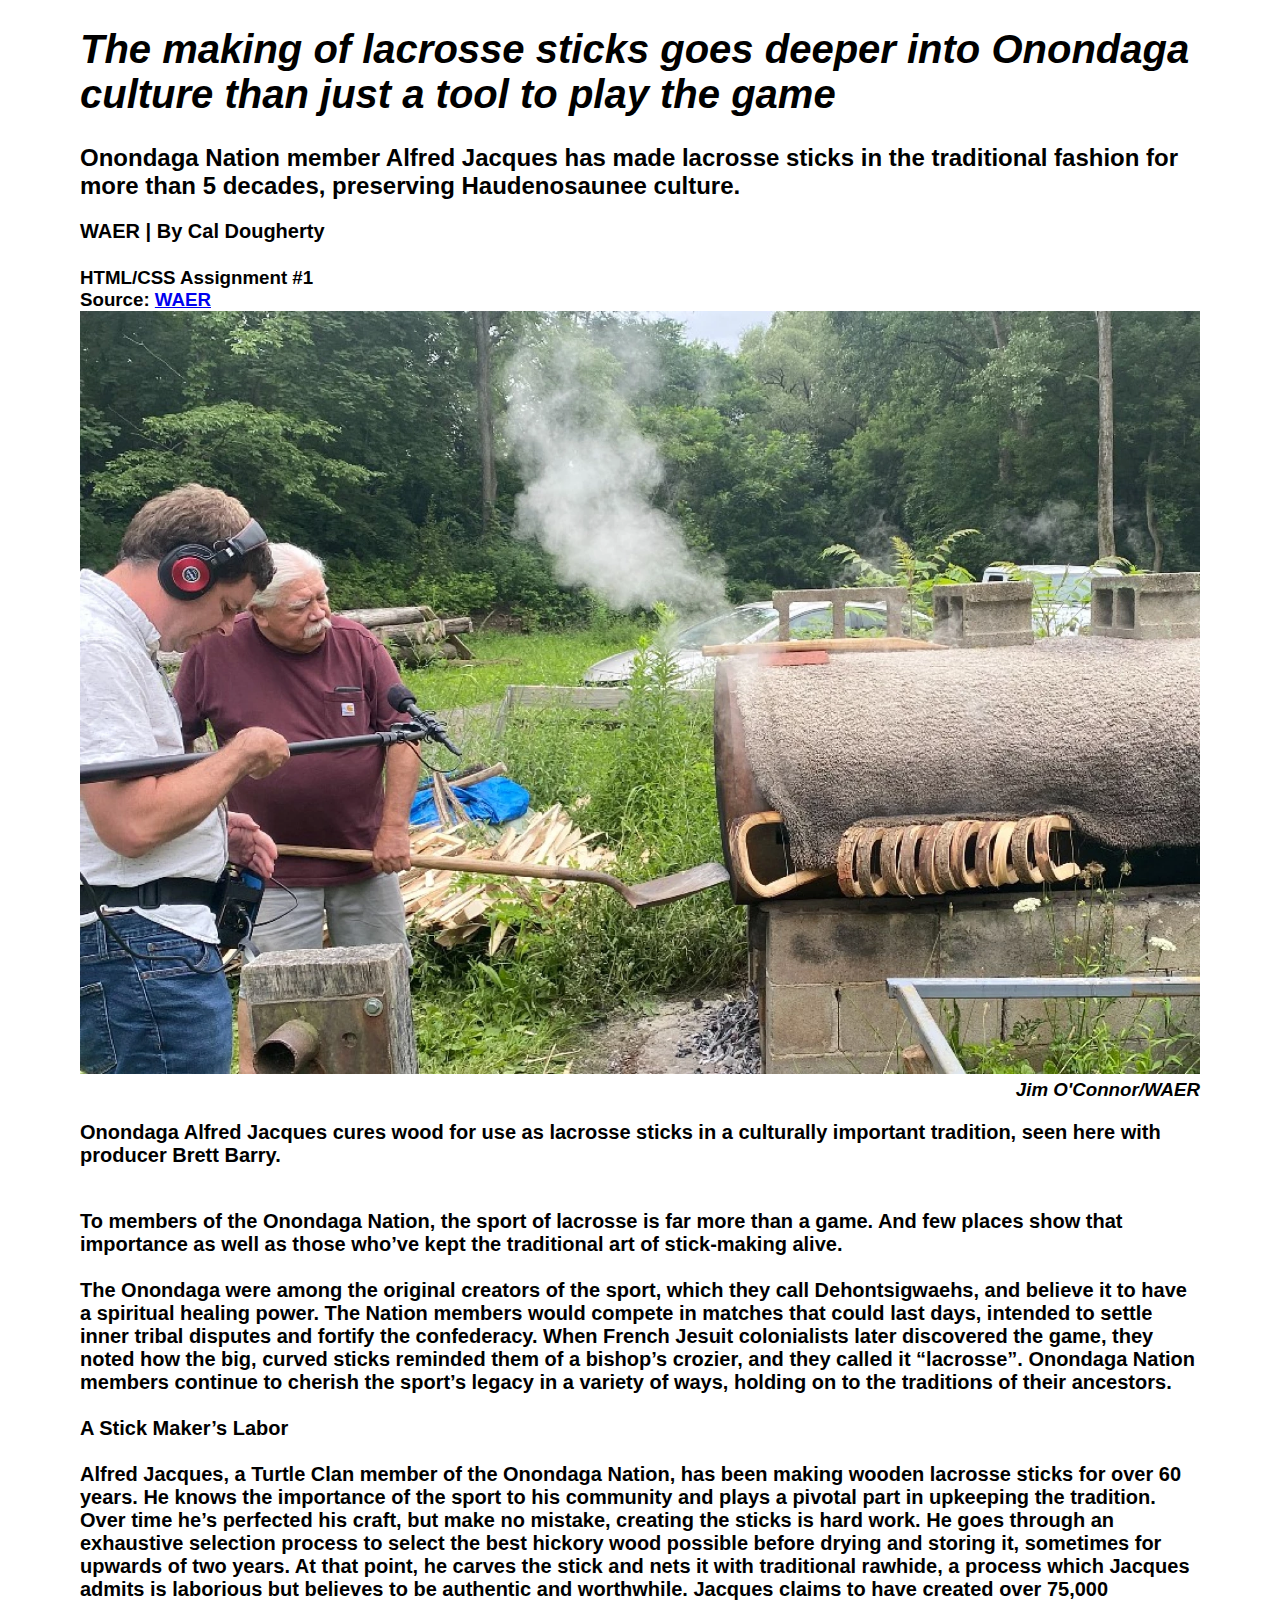
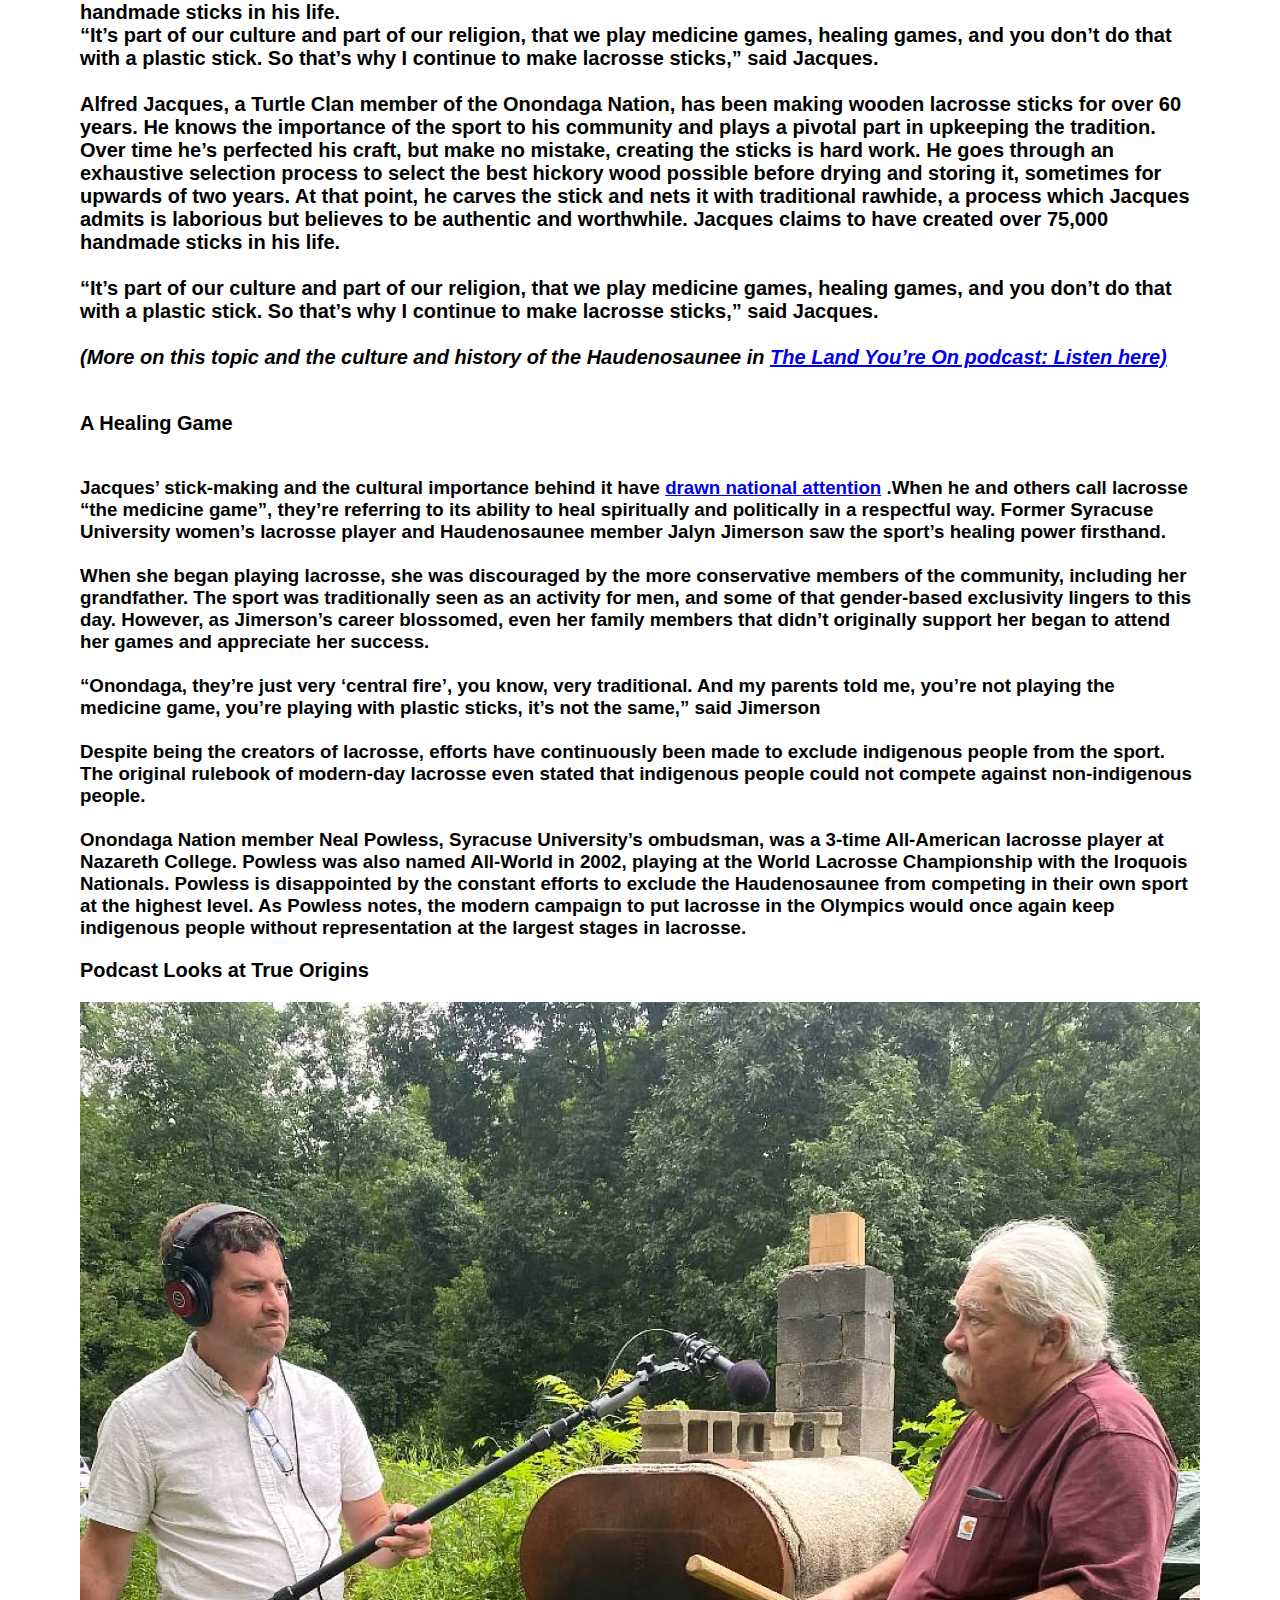
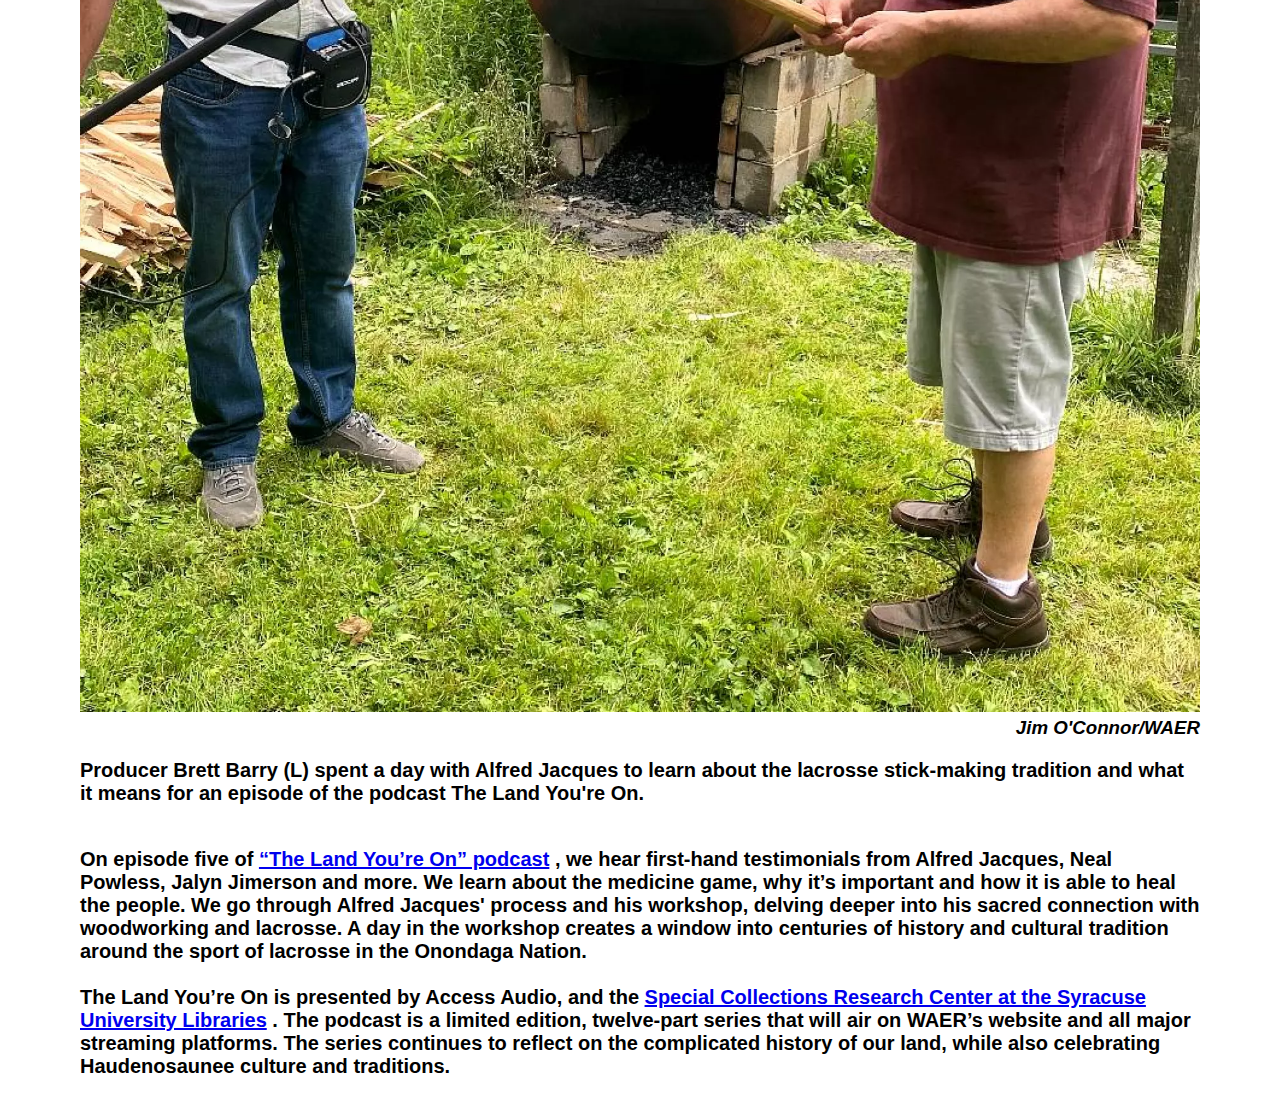
<file: main.html>
<!DOCTYPE html>
<html>
<head>
	<link href="main.css" rel="stylesheet" />
	<meta charset="utf-8">
	<meta name="viewport" content="width=device-width, initial-scale=1">
	
	<!-- Remove this comment and add your <link> element here. -->
	<title>Also give this page an appropriate title.</title>
</head>
<body>


<h1>
	
The making of lacrosse sticks goes deeper into Onondaga culture than just a tool to play the game

</h1>

<h2>
	
Onondaga Nation member Alfred Jacques has made lacrosse sticks in the traditional fashion for more than 5 decades, preserving Haudenosaunee culture.

<p>

<b>WAER | By Cal Dougherty </b>	


</p>
</h2>


<h3> HTML/CSS Assignment #1<br>
		Source:   <a href="https://www.waer.org/news/2022-11-25/the-making-of-lacrosse-sticks-goes-deeper-into-onondaga-culture-than-just-a-tool-to-play-the-game">WAER</a>


<div>
	
	
<img src="lacross1.jpg" alt="lacross">
          


    
<div align="right">
<i>Jim O'Connor/WAER </i> <br>
 </div> 

<p>    

	<caption>Onondaga Alfred Jacques cures wood for use as lacrosse sticks in a culturally important tradition, seen here with producer Brett Barry.
</caption>

	
</p>

</div>

<p><br>To members of the Onondaga Nation, the sport of lacrosse is far more than a game. And few places show that importance as well as those who’ve kept the traditional art of stick-making alive.<br>

<br>The Onondaga were among the original creators of the sport, which they call Dehontsigwaehs, and believe it to have a spiritual healing power. The Nation members would compete in matches that could last days, intended to settle inner tribal disputes and fortify the confederacy. When French Jesuit colonialists later discovered the game, they noted how the big, curved sticks reminded them of a bishop’s crozier, and they called it “lacrosse”. Onondaga Nation members continue to cherish the sport’s legacy in a variety of ways, holding on to the traditions of their ancestors.<br>

<br><b>A Stick Maker’s Labor</b> <br>

<br>Alfred Jacques, a Turtle Clan member of the Onondaga Nation, has been making wooden lacrosse sticks for over 60 years. He knows the importance of the sport to his community and plays a pivotal part in upkeeping the tradition. Over time he’s perfected his craft, but make no mistake, creating the sticks is hard work. He goes through an exhaustive selection process to select the best hickory wood possible before drying and storing it, sometimes for upwards of two years. At that point, he carves the stick and nets it with traditional rawhide, a process which Jacques admits is laborious but believes to be authentic and worthwhile. Jacques claims to have created over 75,000 handmade sticks in his life.<br>

“It’s part of our culture and part of our religion, that we play medicine games, healing games, and you don’t do that with a plastic stick. So that’s why I continue to make lacrosse sticks,” said Jacques.<br>

<br>Alfred Jacques, a Turtle Clan member of the Onondaga Nation, has been making wooden lacrosse sticks for over 60 years. He knows the importance of the sport to his community and plays a pivotal part in upkeeping the tradition. Over time he’s perfected his craft, but make no mistake, creating the sticks is hard work. He goes through an exhaustive selection process to select the best hickory wood possible before drying and storing it, sometimes for upwards of two years. At that point, he carves the stick and nets it with traditional rawhide, a process which Jacques admits is laborious but believes to be authentic and worthwhile. Jacques claims to have created over 75,000 handmade sticks in his life.<br>

<br>“It’s part of our culture and part of our religion, that we play medicine games, healing games, and you don’t do that with a plastic stick. So that’s why I continue to make lacrosse sticks,” said Jacques.<br>


<br> <i>(More on this topic and the culture and history of the Haudenosaunee in <a href="https://www.waer.org/podcast/the-land-youre-on">The Land You’re On podcast: Listen here)</a> </i>


 <p><br>A Healing Game<br> </p>

<br>Jacques’ stick-making and the cultural importance behind it have <a href="https://www.onondaganation.org/news/2019/at-the-onondaga-nation-in-central-new-york-a-one-man-factory-keeps-lacrosse-tradition-alive/">drawn national attention</a> .When he and others call lacrosse “the medicine game”, they’re referring to its ability to heal spiritually and politically in a respectful way. Former Syracuse University women’s lacrosse player and Haudenosaunee member Jalyn Jimerson saw the sport’s healing power firsthand.<br>

<br>When she began playing lacrosse, she was discouraged by the more conservative members of the community, including her grandfather. The sport was traditionally seen as an activity for men, and some of that gender-based exclusivity lingers to this day. However, as Jimerson’s career blossomed, even her family members that didn’t originally support her began to attend her games and appreciate her success.<br>

<br>“Onondaga, they’re just very ‘central fire’, you know, very traditional. And my parents told me, you’re not playing the medicine game, you’re playing with plastic sticks, it’s not the same,” said Jimerson<br>

<br>Despite being the creators of lacrosse, efforts have continuously been made to exclude indigenous people from the sport. The original rulebook of modern-day lacrosse even stated that indigenous people could not compete against non-indigenous people.<br>

<br>Onondaga Nation member Neal Powless, Syracuse University’s ombudsman, was a 3-time All-American lacrosse player at Nazareth College. Powless was also named All-World in 2002, playing at the World Lacrosse Championship with the Iroquois Nationals. Powless is disappointed by the constant efforts to exclude the Haudenosaunee from competing in their own sport at the highest level. As Powless notes, the modern campaign to put lacrosse in the Olympics would once again keep indigenous people without representation at the largest stages in lacrosse.<br>


<p>Podcast Looks at True Origins</p>

<div>
	
<img src="2.jpg" alt="Producer Brett Barry">
<div align="right">
<i>Jim O'Connor/WAER </i> <br>
 </div> 

<p>    

<caption>  Producer Brett Barry (L) spent a day with Alfred Jacques to learn about the lacrosse stick-making tradition and what it means for an episode of the podcast The Land You're On.

</caption>

</div>


<p> 

<br> On episode five of <a href="https://www.waer.org/podcast/the-land-youre-on">“The Land You’re On” podcast</a> , we hear first-hand testimonials from Alfred Jacques, Neal Powless, Jalyn Jimerson and more. We learn about the medicine game, why it’s important and how it is able to heal the people. We go through Alfred Jacques' process and his workshop, delving deeper into his sacred connection with woodworking and lacrosse. A day in the workshop creates a window into centuries of history and cultural tradition around the sport of lacrosse in the Onondaga Nation. <br>


<br>The Land You’re On is presented by Access Audio, and the  <a href="https://library.syracuse.edu/special-collections-research-center/">Special Collections Research Center at the Syracuse University Libraries</a> . The podcast is a limited edition, twelve-part series that will air on WAER’s website and all major streaming platforms. The series continues to reflect on the complicated history of our land, while also celebrating Haudenosaunee culture and traditions.<br>

</p>

		</h3>

	<!-- You're following instructions on this page [https://github.com/jnl221/HTML_assignment] to add content in here. -->
</body>
</html>
</file>
<file: main.css>
body {
  font-family: Arial, sans-serif;
  max-width: 70rem;
  margin-left: auto;
  margin-right: auto;
}

header {
  background-color: darkgray;
  font-size: 18px;
  padding-top: 10px;
  padding-bottom: 10px;
  padding-left: 10%;
  padding-right: 10%;
  margin-bottom: 15px;
}

img {
  width: 100%;
}

.caption {
  font-size: 14px;
  margin-left: 0px;
  margin-right: 0px;
  margin-top: 5px
}

h1 {
  font-style: italic;
  font-size: 40px;
}

h2 {
  font-size: 24px;
  margin-bottom: 1.5rem;
}

p {
  font-size: 20px;
}

.otherimg {
  max-width: 50rem;
  margin-left: auto;
  margin-right: auto;
  margin-top: 30px;
  margin-bottom: 30px;
}
</file>
